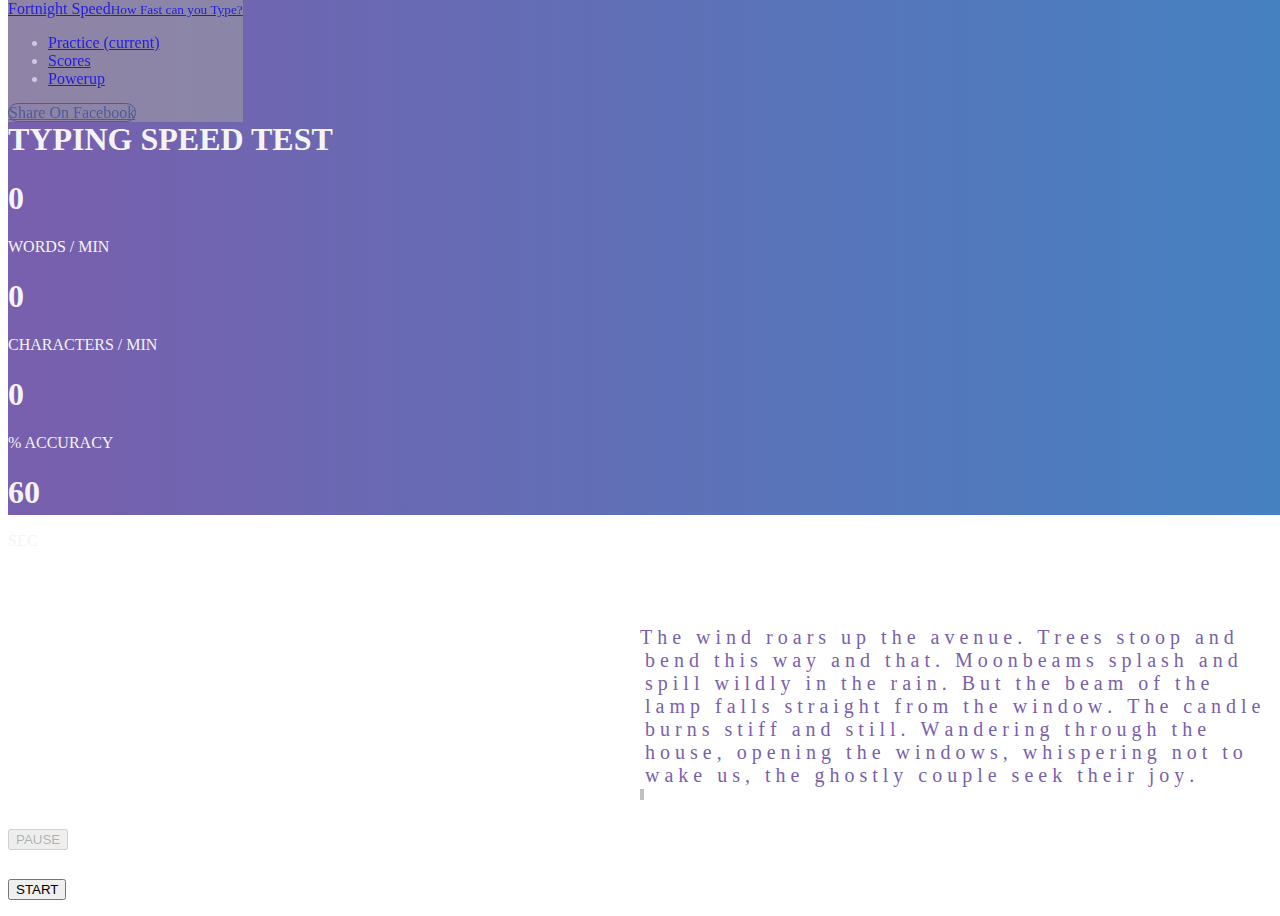
<file: index.html>
<!DOCTYPE html>
<html lang="en">

<head>
  <meta charset="UTF-8">
  <meta name="viewport" content="width=device-width, initial-scale=1.0">
  <meta http-equiv="X-UA-Compatible" content="ie=edge">
  <title>WordBeater</title>
  <link rel="stylesheet" href="https://stackpath.bootstrapcdn.com/bootstrap/4.1.3/css/bootstrap.min.css" integrity="sha384-MCw98/SFnGE8fJT3GXwEOngsV7Zt27NXFoaoApmYm81iuXoPkFOJwJ8ERdknLPMO" crossorigin="anonymous">
  <link rel="stylesheet" href="https://use.fontawesome.com/releases/v5.6.3/css/all.css" integrity="sha384-UHRtZLI+pbxtHCWp1t77Bi1L4ZtiqrqD80Kn4Z8NTSRyMA2Fd33n5dQ8lWUE00s/" crossorigin="anonymous">
  <link rel="stylesheet" href="css/style.css">
</head>

<body>
  <nav class="navbar navbar-expand-lg navbar-light bg-light">
    <a class="navbar-brand" href="#"><i class="fab fa-fort-awesome"></i>Fortnight Speed<small class="ml-2"><i class="fa fa-angle-right"></i>How Fast can you Type?</small></a>

    <div class="navbar-collapse" id="navbarText">
      <ul class="navbar-nav mr-auto">
        <li class="nav-item active">
          <a class="nav-link" href="#"><i class="fas fa-feather-alt"></i>Practice <span class="sr-only">(current)</span></a>
        </li>
        <li class="nav-item">
          <a class="nav-link" href="scores.html"><i class="fas fa-star-half-alt"></i>Scores</a>
        </li>
        <li class="nav-item">
          <a class="nav-link" href="powerup.html"><i class="fas fa-bolt"></i>Powerup</a>
        </li>
      </ul>
      <a class="facebook nav-item nav-link" href="#"> <i class="mr-2 fab fa-facebook-f"></i>Share On Facebook</a>
    </div>
  </nav>
  <div class="text-center">

    <!-- Word & Input -->
    <div class="jumbotron jumbotron-fluid">
      <div class="container">
        <h1 class="display-4">TYPING SPEED TEST</h1>
        <div class="row">
          <div class="col-md-3 mx-auto">
            <h1 class="wmCount">0</h1>
            <p>WORDS / MIN</p>
          </div>
          <div class="col-md-3 mx-auto">
            <h1 class="cmCount">0</h1>
            <p>CHARACTERS / MIN</p>
          </div>
          <div class="col-md-3 mx-auto">
            <h1 class="accCount">0</h1>
            <p>% ACCURACY</p>
          </div>
        </div>
        <div class="mx-auto">
          <h1 class="countDown">5</h1>
          <p>SEC</p>
        </div>
      </div>
    </div>
    <p class="sampleWords"></p>
    <p class="typedWords"></p>
    <button type="btn" class="btn btn-lg btn-block btn-success start">START</button>
    <input type="text" class="form-control form-control-lg startTyping" placeholder="" id="word-input" autofocus>
    <button type="btn" class="btn btn-lg btn-block btn-primary resume">RESUME</button>

    <button type="btn" class="btn btn-lg btn-block btn-warning pause">PAUSE</button>

    <button type="btn" class="btn btn-lg btn-block btn-danger end">END</button>



    <script src="js/main.js"></script>
</body>

</html>
</file>
<file: css/style.css>
:root {
  --lightPurple: rgb(206, 197, 224);
  --darkPurple: rgb(91, 87, 99);
  --gradPurple: rgb(121, 95, 173);
  --gradBlue: rgb(69, 129, 193);
  --white: #f4f4f4;
  margin: 0;
  padding: 0;
  box-sizing: border-box;
  overflow-x: hidden;
  color: var(--white) !important;
  user-select: none;
}

body {
  height: 100vh;
  overflow: hidden;
}

h1, p {
  color: var(--white) !important;
}

nav {
  position: fixed;
  top: 0;
  opacity: 0.7;
  color: var(--white) !important;
}

.facebook {
  border: 1px #3b5998 solid;
  color: #3b5998;
  border-radius: 20px;
}

.facebook:hover {
  border: 1px:#8b9dc3 solid;
  color: #8b9dc3;
}

.jumbotron {
  position: absolute;
  width: 100vw;
  padding-top: 100px;
  top: 0;
  z-index: -1;
  height: 415px !important;
  background: linear-gradient(to right, var(--gradPurple), var(--gradBlue));
}

.navbar {
  background: rgba(160, 160, 160, 0.8);
}

input {
 border:none !important;
 padding:100px !important;
  position: absolute;
  bottom: 100px;
  font-size: 10px;
  left: 50vw;
  z-index:100;
  padding: 0 !important;
  width: 4px !important;
  background:grey !important;
  opacity:0.5;
  caret-color:black;
}
textarea:focus,
input[type="text"]:focus,
input[type="password"]:focus,
input[type="datetime"]:focus,
input[type="datetime-local"]:focus,
input[type="date"]:focus,
input[type="month"]:focus,
input[type="time"]:focus,
input[type="week"]:focus,
input[type="number"]:focus,
input[type="email"]:focus,
input[type="url"]:focus,
input[type="search"]:focus,
input[type="tel"]:focus,
input[type="color"]:focus,
.uneditable-input:focus {
  border:transparent !important;
  box-shadow: none !important;
  outline: 0 none !important;
}

.start {
  position: absolute;
  z-index: 2;
  bottom: 0px;
}

.end {
  position: absolute;
  bottom: 0px;
}

.pause, .resume {
  position: absolute;
  bottom: 50px;
}
.resume{
  display:none;
}


.sampleWords {
  color: var(--gradPurple) !important;
  position: absolute;
  z-index: 2;
  bottom: 93px;
  left: 50vw;
  font-size: 20px;
}

.typedWords {
  color: var(--gradBlue) !important;
  position: absolute;
  z-index: 2;
  bottom: 93px;
  right: 50vw;
  font-size: 20px;
}
</file>
